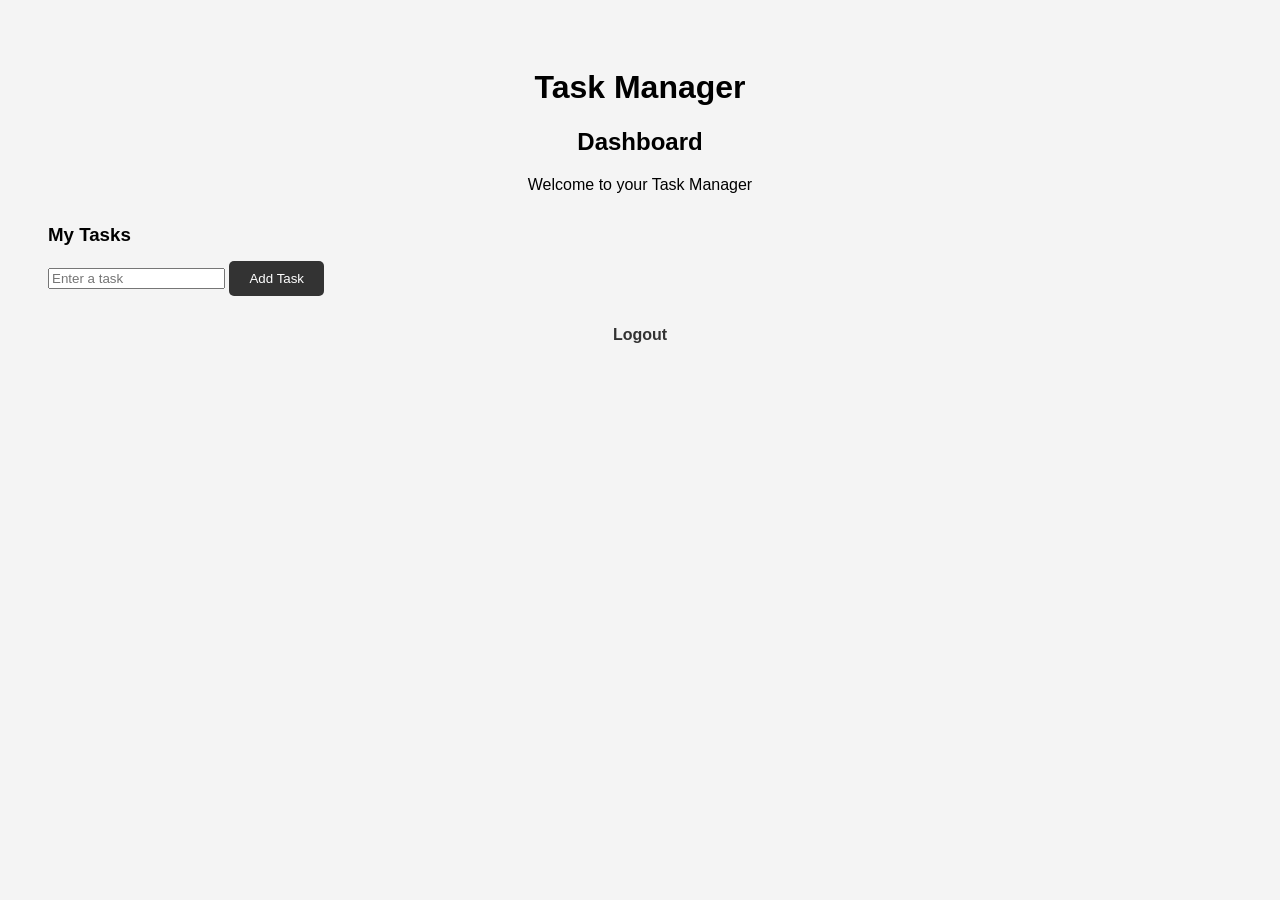
<file: frontend/pages/Dashboard.html>
<!DOCTYPE html>

<html>

<head>

    <title>Task Manager - Dashboard</title>
<link rel="stylesheet" href="../css/dashboard.css">
</head>

<body>

    <h1>Task Manager</h1>

    <h2>Dashboard</h2>

    <p>Welcome to your Task Manager</p>

    <h3>My Tasks</h3>
    <form id="task-form">
        <input 
             type="text"
             id="task-input"
             placeholder="Enter a task">
             <button type="submit">Add Task</button>

    </form>
<div class="task-list">

        <div class="task">
            <p>Learn HTML</p>

            <button class="complete-btn">Complete</button>
            <button class="delete-btn">Delete</button>
        </div>

        <div class="task">
            <p>Learn CSS</p>

            <button class="complete-btn">Complete</button>
            <button class="delete-btn">Delete</button>
        </div>

        <div class="task">
            <p>Build Task Manager</p>

            <button class="complete-btn">Complete</button>
            <button class="delete-btn">Delete</button>
        </div>

    </div>
    

    <a class="logout" href="../index.html">Logout</a>
<script src="../js/dashboard.js"></script>
</body>

</html>
</file>
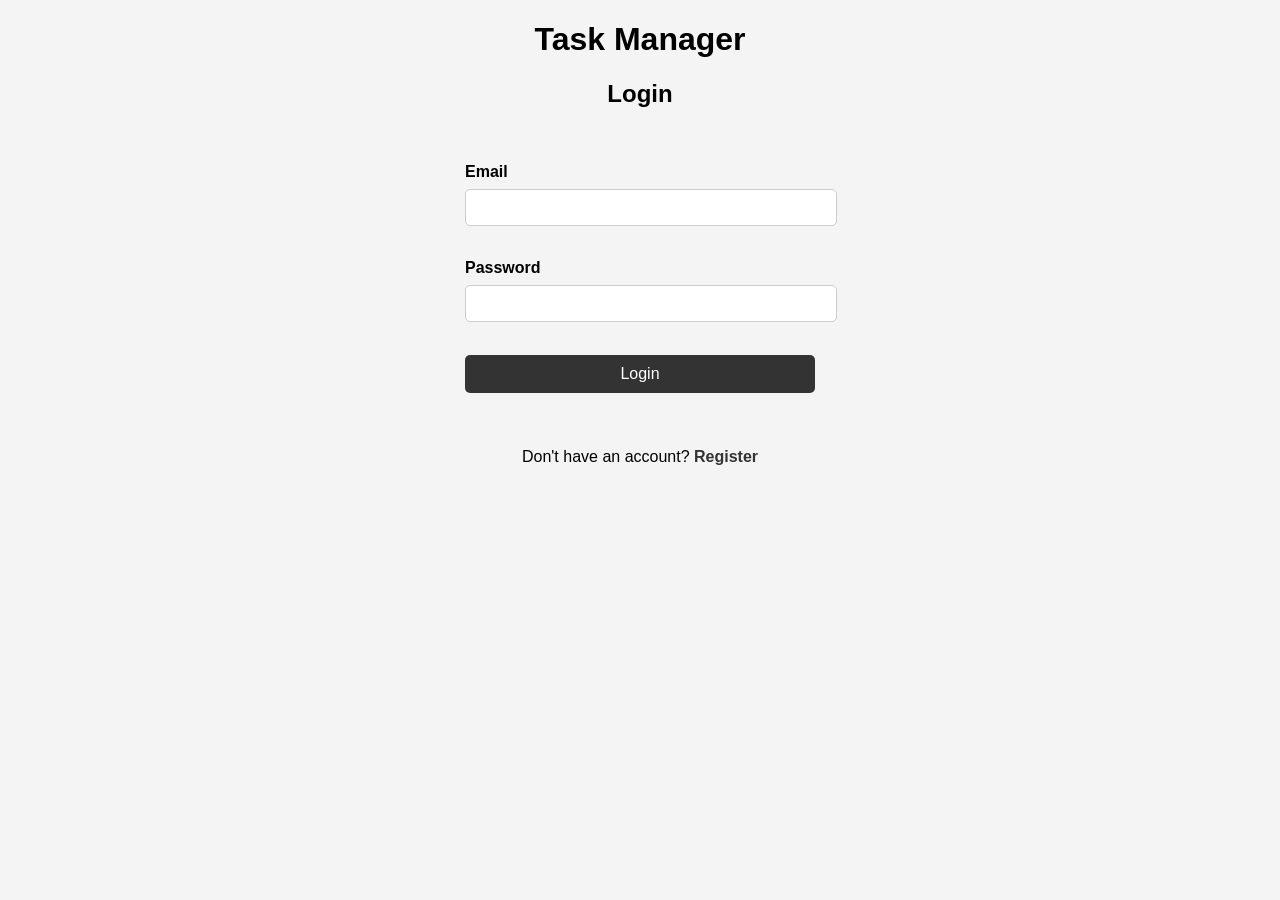
<file: frontend/pages/login.html>
<!DOCTYPE html>

<html>

<head>

    <title>Task Manager - Login</title>
<link rel="stylesheet" href="../css/login.css">
</head>

<body>

    <h1>Task Manager</h1>

    <h2>Login</h2>

    <form action="Dashboard.html">

        <label>Email</label>
        <input type="email">

        <br><br>

        <label>Password</label>
        <input type="password">

        <br><br>

        <button type="submit">Login</button>

    </form>

    <p>
        Don't have an account?
        <a href="register.html">Register</a>
    </p>

</body>

</html>
</file>
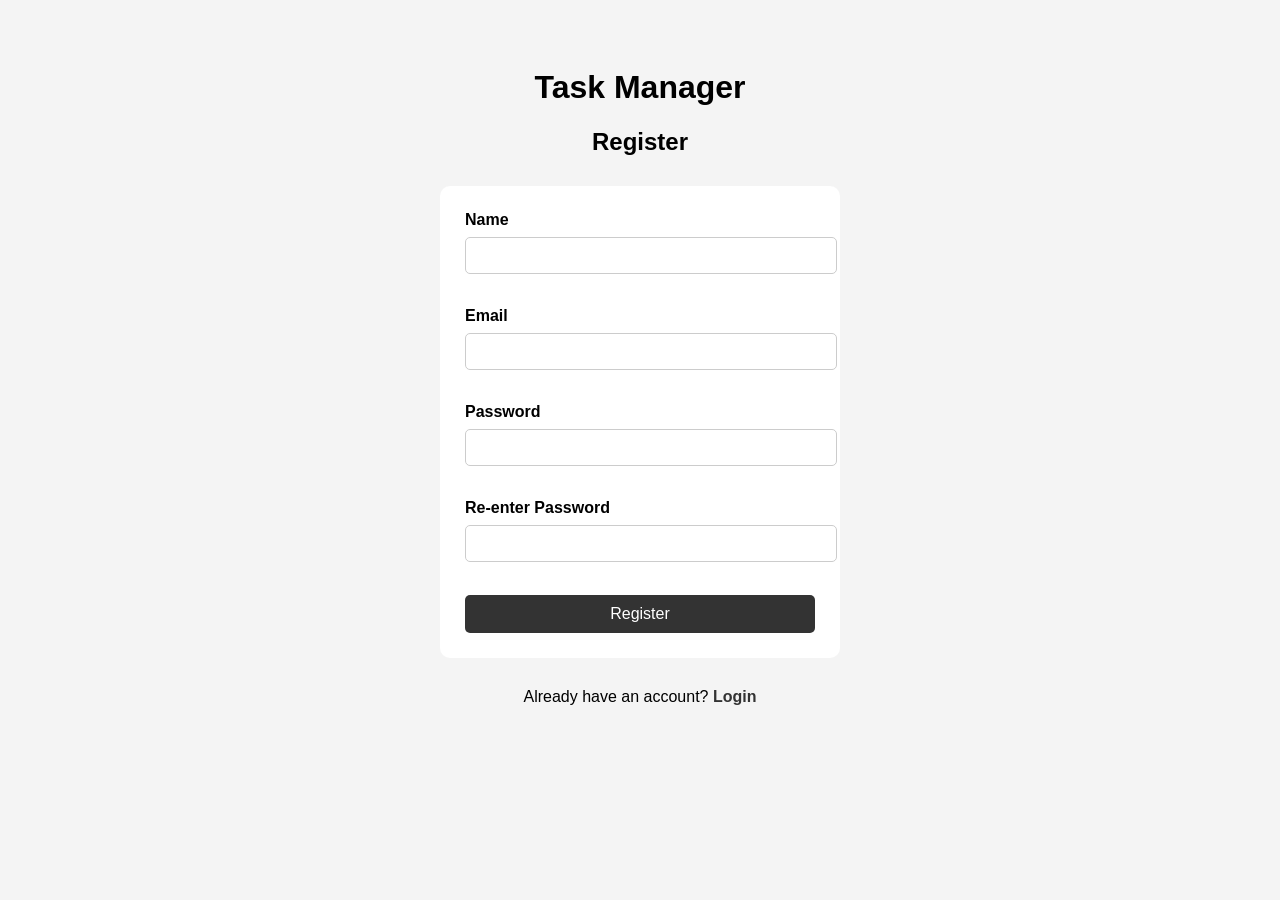
<file: frontend/pages/Register.html>
<!DOCTYPE html>

<html>

<head>

    <title>Task Manager - Register</title>
<link rel="stylesheet" href="../css/Register.css">
</head>

<body>

    <h1>Task Manager</h1>

    <h2>Register</h2>

    <form  action="Dashboard.html">

        <label>Name</label>
        <input type="text">

        <br><br>

        <label>Email</label>
        <input type="email">

        <br><br>

        <label>Password</label>
        <input type="password">

        <br><br>
        <label>Re-enter Password</label>
        <input type="password">
        <br><br>

        <button type="submit">Register</button>

    </form>

    <p>
        Already have an account?
        <a href="login.html">Login</a>
    </p>

</body>

</html>
</file>
<file: frontend/css/dashboard.css>
body {
    font-family: Arial, sans-serif;
    background-color: #f4f4f4;
    padding: 40px;
}

h1 {
    text-align: center;
}

h2 {
    text-align: center;
    margin-bottom: 20px;
}

p {
    text-align: center;
}

h3 {
    margin-top: 30px;
    margin-bottom: 15px;
}

/* Task list */

.task-list {
    width: 600px;
    margin: 20px auto;
}

.task {
    background-color: white;
    padding: 15px;
    margin-bottom: 10px;
    border-radius: 8px;
}

/* Buttons */

button {
    padding: 10px 20px;
    border: none;
    border-radius: 5px;
    background-color: #333;
    color: white;
    cursor: pointer;
}

button:hover {
    background-color: #555;
}

/* Logout link */

.logout {
    display: block;
    width: fit-content;
    margin: 30px auto;
    text-decoration: none;
    color: #333;
    font-weight: bold;
}

.logout:hover {
    text-decoration: underline;
}
/* Active task */

.task {
    background-color: greenyellow;
}

/* Completed task */

.task.completed {
    background-color: #f21616;
}

.task.completed p {
    text-decoration: line-through;
    color: yellow;
}
</file>
<file: frontend/css/login.css>
body {
    font-family: 'Franklin Gothic Medium', 'Arial Narrow', Arial, sans-serif;
    background-color: #f4f4f4;
    padding: auto;
}
h1 {
    text-align: center;
}
h2 {
    text-align: center;
}
form {
    width: 350px;
    margin: 30px auto;
    padding:  25px;
    background-color: #f4f4f4;
    border-radius: 10px;
}
label {

    display: block;
    margin-bottom: 8px;
    font-weight: bold;
}
input {
     width: 100%;
    padding: 10px;
    margin-bottom: 15px;
    border: 1px solid #ccc;
    border-radius: 5px;
}
button {
     width: 100%;
    padding: 10px;
    border: none;
    border-radius: 5px;
    background-color: #333;
    color: white;
    font-size: 16px;
    cursor: pointer;
}
button:hover {
    background-color: #555;
}
p { 
    text-align: center;
    margin-top: 20px;
}
p a {
    color: #333;
    font-weight: bold;
    text-decoration: none;
}
p a:hover {
    text-decoration:  underline;
}
</file>
<file: frontend/css/Register.css>
body {
    font-family: Arial, sans-serif;
    background-color: #f4f4f4;
    padding: 40px;
}

h1 {
    text-align: center;
}

h2 {
    text-align: center;
}

form {
    width: 350px;
    margin: 30px auto;
    padding: 25px;
    background-color: white;
    border-radius: 10px;
}

label {
    display: block;
    margin-bottom: 8px;
    font-weight: bold;
}

input {
    width: 100%;
    padding: 10px;
    margin-bottom: 15px;
    border: 1px solid #ccc;
    border-radius: 5px;
}

button {
    width: 100%;
    padding: 10px;
    border: none;
    border-radius: 5px;
    background-color: #333;
    color: white;
    font-size: 16px;
    cursor: pointer;
}

button:hover {
    background-color: #555;
}
p {
    text-align: center;
margin-top: 20px;
}
p a {
     color: #333;
    font-weight: bold;
    text-decoration: none;
}
p  a:hover {
    text-decoration: underline;

}
</file>
